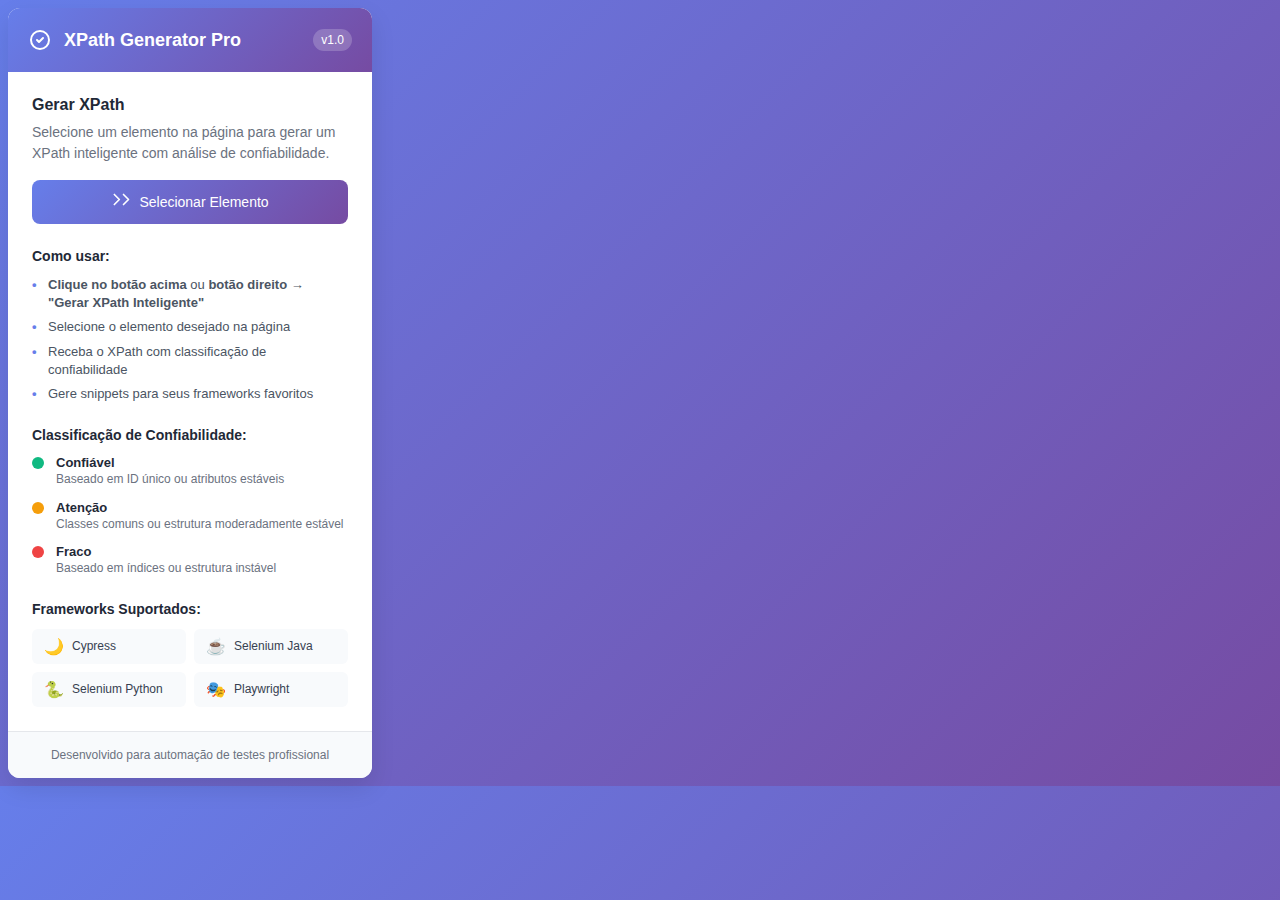
<file: public/popup.html>
<!DOCTYPE html>
<html lang="pt-BR">
<head>
  <meta charset="UTF-8">
  <meta name="viewport" content="width=device-width, initial-scale=1.0">
  <title>XPath Generator Pro</title>
  <link rel="stylesheet" href="popup.css">
</head>
<body>
  <div class="popup-container">
    <div class="popup-header">
      <div class="logo">
        <svg width="24" height="24" viewBox="0 0 24 24" fill="none" xmlns="http://www.w3.org/2000/svg">
          <path d="M9 12L11 14L15 10" stroke="currentColor" stroke-width="2" stroke-linecap="round" stroke-linejoin="round"/>
          <path d="M21 12C21 16.97 16.97 21 12 21C7.03 21 3 16.97 3 12C3 7.03 7.03 3 12 3C16.97 3 21 7.03 21 12Z" stroke="currentColor" stroke-width="2"/>
        </svg>
        <h1>XPath Generator Pro</h1>
      </div>
      <div class="version">v1.0</div>
    </div>

    <div class="popup-content">
      <div class="action-section">
        <h2>Gerar XPath</h2>
        <p>Selecione um elemento na página para gerar um XPath inteligente com análise de confiabilidade.</p>
        
        <button id="selectElement" class="primary-btn">
          <svg width="20" height="20" viewBox="0 0 24 24" fill="none" xmlns="http://www.w3.org/2000/svg">
            <path d="M15 3L21 9L15 15" stroke="currentColor" stroke-width="2" stroke-linecap="round" stroke-linejoin="round"/>
            <path d="M4 3L10 9L4 15" stroke="currentColor" stroke-width="2" stroke-linecap="round" stroke-linejoin="round"/>
          </svg>
          Selecionar Elemento
        </button>
      </div>

      <div class="info-section">
        <h3>Como usar:</h3>
        <ul>
          <li><strong>Clique no botão acima</strong> ou <strong>botão direito → "Gerar XPath Inteligente"</strong></li>
          <li>Selecione o elemento desejado na página</li>
          <li>Receba o XPath com classificação de confiabilidade</li>
          <li>Gere snippets para seus frameworks favoritos</li>
        </ul>
      </div>

      <div class="confidence-guide">
        <h3>Classificação de Confiabilidade:</h3>
        <div class="confidence-item confiavel">
          <div class="confidence-dot"></div>
          <div>
            <strong>Confiável</strong>
            <p>Baseado em ID único ou atributos estáveis</p>
          </div>
        </div>
        <div class="confidence-item atencao">
          <div class="confidence-dot"></div>
          <div>
            <strong>Atenção</strong>
            <p>Classes comuns ou estrutura moderadamente estável</p>
          </div>
        </div>
        <div class="confidence-item fraco">
          <div class="confidence-dot"></div>
          <div>
            <strong>Fraco</strong>
            <p>Baseado em índices ou estrutura instável</p>
          </div>
        </div>
      </div>

      <div class="frameworks-section">
        <h3>Frameworks Suportados:</h3>
        <div class="frameworks-grid">
          <div class="framework-item">
            <div class="framework-icon">🌙</div>
            <span>Cypress</span>
          </div>
          <div class="framework-item">
            <div class="framework-icon">☕</div>
            <span>Selenium Java</span>
          </div>
          <div class="framework-item">
            <div class="framework-icon">🐍</div>
            <span>Selenium Python</span>
          </div>
          <div class="framework-item">
            <div class="framework-icon">🎭</div>
            <span>Playwright</span>
          </div>
        </div>
      </div>
    </div>

    <div class="popup-footer">
      <p>Desenvolvido para automação de testes profissional</p>
    </div>
  </div>

  <script src="popup.js"></script>
</body>
</html>
</file>
<file: public/popup.css>
* {
  margin: 0;
  padding: 0;
  box-sizing: border-box;
}

body {
  font-family: -apple-system, BlinkMacSystemFont, 'Segoe UI', Roboto, 'Helvetica Neue', Arial, sans-serif;
  width: 380px;
  background: linear-gradient(135deg, #667eea 0%, #764ba2 100%);
}

.popup-container {
  background: white;
  border-radius: 12px;
  margin: 8px;
  overflow: hidden;
  box-shadow: 0 10px 25px rgba(0, 0, 0, 0.1);
}

.popup-header {
  background: linear-gradient(135deg, #667eea 0%, #764ba2 100%);
  color: white;
  padding: 20px;
  display: flex;
  justify-content: space-between;
  align-items: center;
}

.logo {
  display: flex;
  align-items: center;
  gap: 12px;
}

.logo h1 {
  font-size: 18px;
  font-weight: 600;
}

.version {
  background: rgba(255, 255, 255, 0.2);
  padding: 4px 8px;
  border-radius: 12px;
  font-size: 12px;
  font-weight: 500;
}

.popup-content {
  padding: 24px;
}

.action-section {
  margin-bottom: 24px;
}

.action-section h2 {
  font-size: 16px;
  font-weight: 600;
  color: #1f2937;
  margin-bottom: 8px;
}

.action-section p {
  font-size: 14px;
  color: #6b7280;
  line-height: 1.5;
  margin-bottom: 16px;
}

.primary-btn {
  width: 100%;
  background: linear-gradient(135deg, #667eea 0%, #764ba2 100%);
  color: white;
  border: none;
  padding: 12px 20px;
  border-radius: 8px;
  font-size: 14px;
  font-weight: 500;
  cursor: pointer;
  display: flex;
  align-items: center;
  justify-content: center;
  gap: 8px;
  transition: all 0.2s;
}

.primary-btn:hover {
  transform: translateY(-1px);
  box-shadow: 0 4px 12px rgba(102, 126, 234, 0.4);
}

.info-section {
  margin-bottom: 24px;
}

.info-section h3 {
  font-size: 14px;
  font-weight: 600;
  color: #1f2937;
  margin-bottom: 12px;
}

.info-section ul {
  list-style: none;
  padding: 0;
}

.info-section li {
  font-size: 13px;
  color: #4b5563;
  line-height: 1.4;
  margin-bottom: 6px;
  padding-left: 16px;
  position: relative;
}

.info-section li::before {
  content: "•";
  color: #667eea;
  font-weight: bold;
  position: absolute;
  left: 0;
}

.confidence-guide {
  margin-bottom: 24px;
}

.confidence-guide h3 {
  font-size: 14px;
  font-weight: 600;
  color: #1f2937;
  margin-bottom: 12px;
}

.confidence-item {
  display: flex;
  align-items: flex-start;
  gap: 12px;
  margin-bottom: 12px;
}

.confidence-dot {
  width: 12px;
  height: 12px;
  border-radius: 50%;
  margin-top: 2px;
  flex-shrink: 0;
}

.confidence-item.confiavel .confidence-dot {
  background-color: #10b981;
}

.confidence-item.atencao .confidence-dot {
  background-color: #f59e0b;
}

.confidence-item.fraco .confidence-dot {
  background-color: #ef4444;
}

.confidence-item strong {
  font-size: 13px;
  color: #1f2937;
  display: block;
  margin-bottom: 2px;
}

.confidence-item p {
  font-size: 12px;
  color: #6b7280;
  line-height: 1.3;
  margin: 0;
}

.frameworks-section h3 {
  font-size: 14px;
  font-weight: 600;
  color: #1f2937;
  margin-bottom: 12px;
}

.frameworks-grid {
  display: grid;
  grid-template-columns: 1fr 1fr;
  gap: 8px;
}

.framework-item {
  display: flex;
  align-items: center;
  gap: 8px;
  padding: 8px 12px;
  background-color: #f8fafc;
  border-radius: 6px;
  font-size: 12px;
  font-weight: 500;
  color: #374151;
}

.framework-icon {
  font-size: 16px;
}

.popup-footer {
  background-color: #f8fafc;
  padding: 16px 24px;
  border-top: 1px solid #e5e7eb;
}

.popup-footer p {
  font-size: 12px;
  color: #6b7280;
  text-align: center;
  margin: 0;
}
</file>
